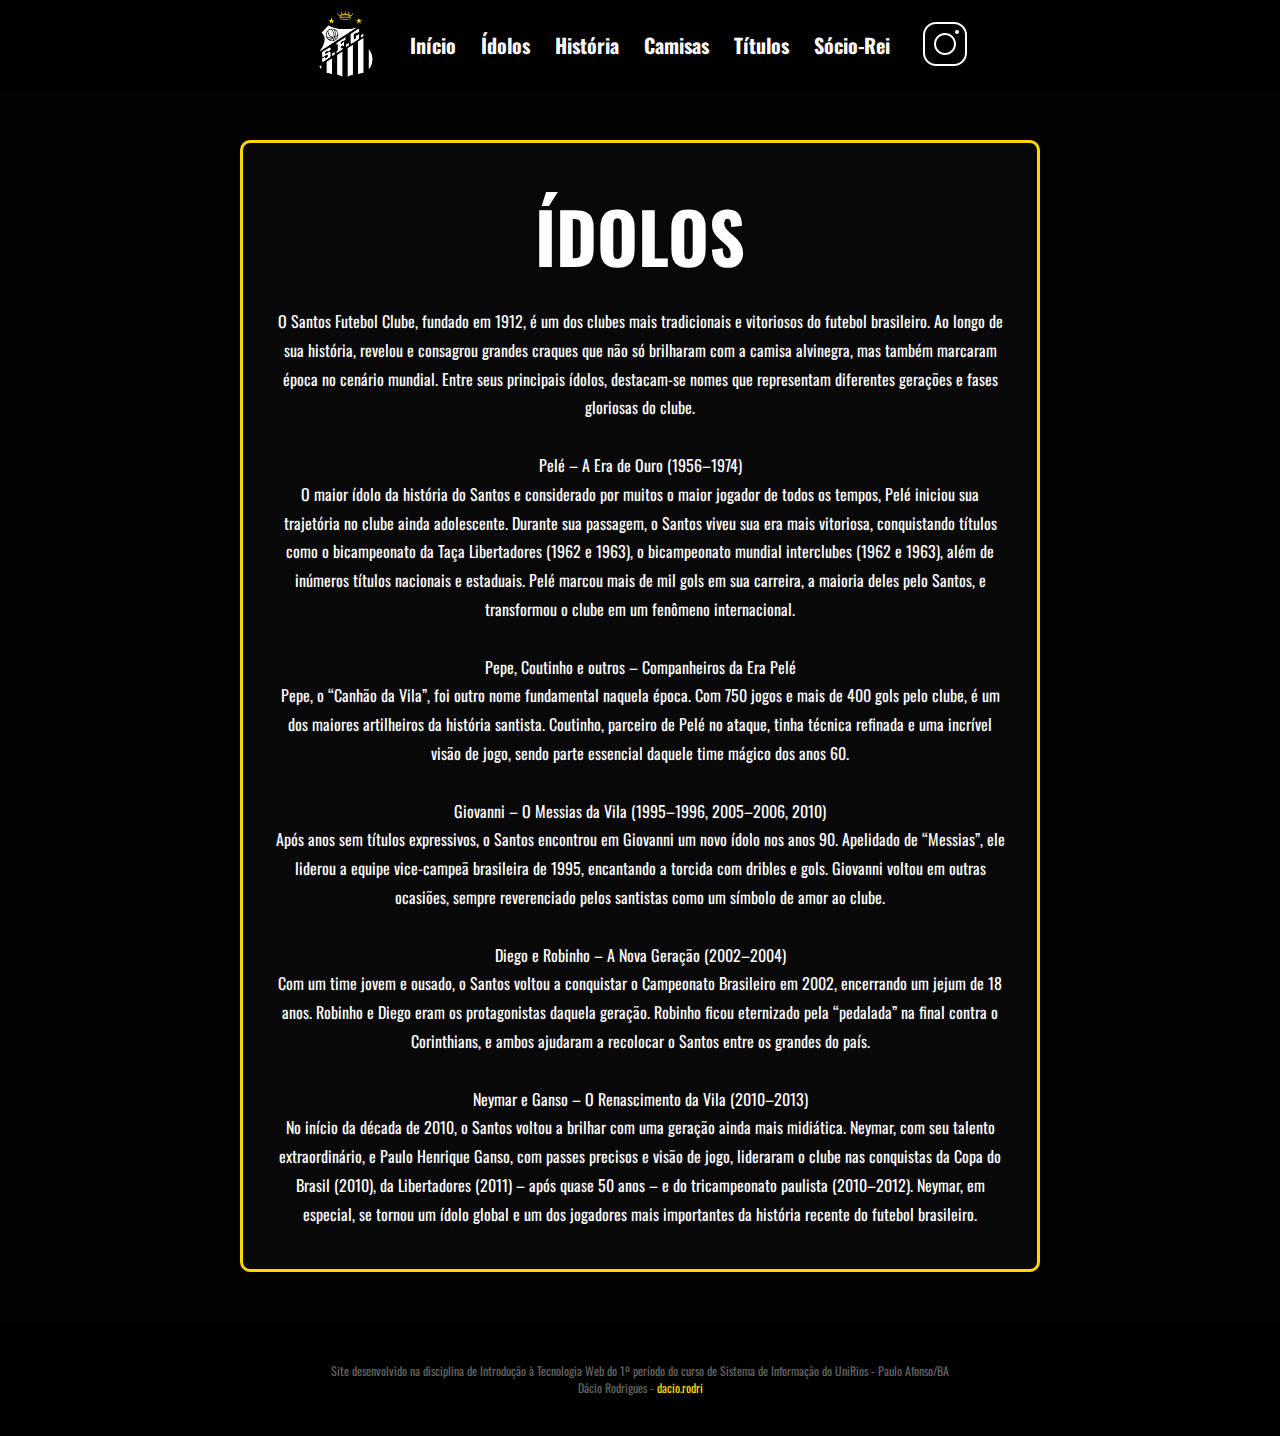
<file: pages/idolos.html>
<!DOCTYPE html>
<html lang="pt-br">
<head>
  <meta charset="UTF-8" />
  <meta name="viewport" content="width=device-width, initial-scale=1.0" />
  <title>Santos Futebol Clube</title>
  <link rel="stylesheet" href="../css/style.css">
  <script src="../js/script.js"></script>
</head>
<body>

<!-- Navbar -->
<header class="header">
  <nav class="navbar">
    <img src="../imagens/Santos_Logo.png" alt="logo santos" class="logo-navbar" />
    <ul class="menu">
      <li><a href="inicio.html">Início</a></li>
      <li><a href="#">Ídolos</a></li>
      <li><a href="historia.html">História</a></li>
      <li><a href="https://www.santosstore.com.br/" target="_blank">Camisas</a></li>
      <li><a href="titulos.html">Títulos</a></li>
      <li><a href="https://sociorei.com/" target="_blank">Sócio-Rei</a></li>
      </ul>
    <a href="https://www.instagram.com/santosfc/" target="_blank">
      <img src="../imagens/icons8-instagram-50.png" alt="logo instagram" class="instagram-logo" />
    </a>
  </nav>
</header>

<section class="fundacao">
  <div class="historia-text">
        <h2>ÍDOLOS</h2>
        <p>O Santos Futebol Clube, fundado em 1912, é um dos clubes mais tradicionais e vitoriosos do futebol brasileiro. Ao longo de sua história, revelou e consagrou grandes craques que não só brilharam com a camisa alvinegra, mas também marcaram época no cenário mundial. Entre seus principais ídolos, destacam-se nomes que representam diferentes gerações e fases gloriosas do clube. <br>

        <br> Pelé – A Era de Ouro (1956–1974) <br>
        O maior ídolo da história do Santos e considerado por muitos o maior jogador de todos os tempos, Pelé iniciou sua trajetória no clube ainda adolescente. Durante sua passagem, o Santos viveu sua era mais vitoriosa, conquistando títulos como o bicampeonato da Taça Libertadores (1962 e 1963), o bicampeonato mundial interclubes (1962 e 1963), além de inúmeros títulos nacionais e estaduais. Pelé marcou mais de mil gols em sua carreira, a maioria deles pelo Santos, e transformou o clube em um fenômeno internacional. <br>

        <br>Pepe, Coutinho e outros – Companheiros da Era Pelé <br>

        Pepe, o “Canhão da Vila”, foi outro nome fundamental naquela época. Com 750 jogos e mais de 400 gols pelo clube, é um dos maiores artilheiros da história santista. Coutinho, parceiro de Pelé no ataque, tinha técnica refinada e uma incrível visão de jogo, sendo parte essencial daquele time mágico dos anos 60. <br>

        <br> Giovanni – O Messias da Vila (1995–1996, 2005–2006, 2010) <br>

        Após anos sem títulos expressivos, o Santos encontrou em Giovanni um novo ídolo nos anos 90. Apelidado de “Messias”, ele liderou a equipe vice-campeã brasileira de 1995, encantando a torcida com dribles e gols. Giovanni voltou em outras ocasiões, sempre reverenciado pelos santistas como um símbolo de amor ao clube. <br>

        <br> Diego e Robinho – A Nova Geração (2002–2004) <br>
        Com um time jovem e ousado, o Santos voltou a conquistar o Campeonato Brasileiro em 2002, encerrando um jejum de 18 anos. Robinho e Diego eram os protagonistas daquela geração. Robinho ficou eternizado pela “pedalada” na final contra o Corinthians, e ambos ajudaram a recolocar o Santos entre os grandes do país. <br>

        <br> Neymar e Ganso – O Renascimento da Vila (2010–2013) <br>
        No início da década de 2010, o Santos voltou a brilhar com uma geração ainda mais midiática. Neymar, com seu talento extraordinário, e Paulo Henrique Ganso, com passes precisos e visão de jogo, lideraram o clube nas conquistas da Copa do Brasil (2010), da Libertadores (2011) – após quase 50 anos – e do tricampeonato paulista (2010–2012). Neymar, em especial, se tornou um ídolo global e um dos jogadores mais importantes da história recente do futebol brasileiro.</p>
  </div>
</section>

<!-- Rodapé -->
<footer id="rodape">
  <span>
    Site desenvolvido na disciplina de Introdução à Tecnologia Web do 1º período do curso de Sistema de Informação do UniRios - Paulo Afonso/BA<br />
    Dácio Rodrigues - <a href="https://www.instagram.com/dacio.rodri" target="_blank">dacio.rodri</a>
  </span>
</footer>

</body>
</html>
</file>
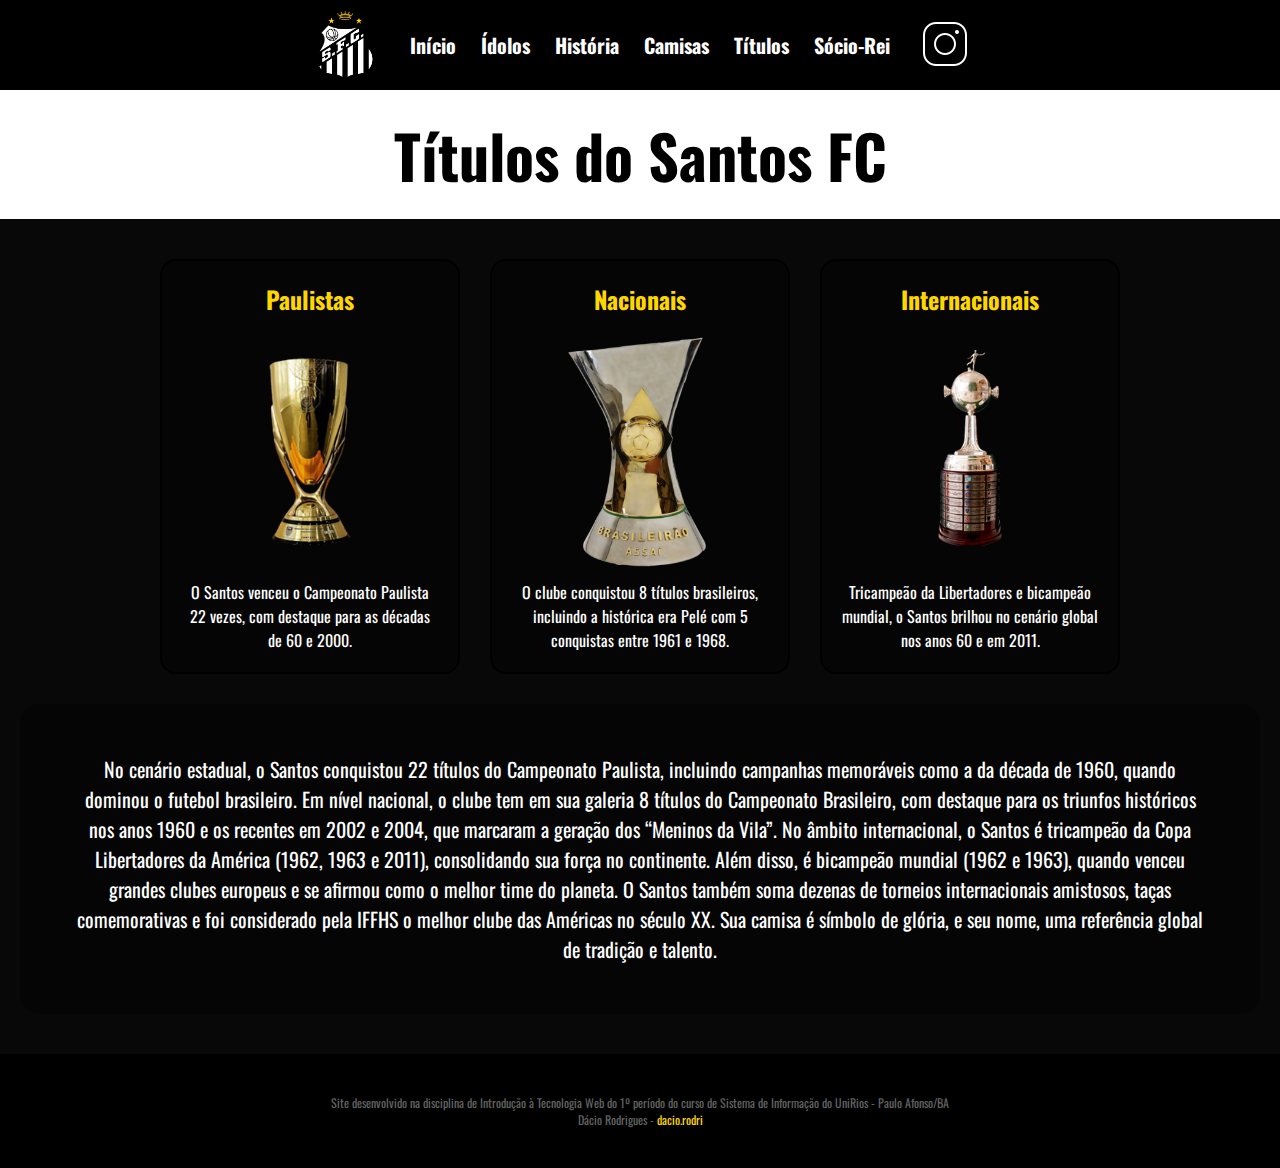
<file: pages/titulos.html>
<!DOCTYPE html>
<html lang="pt-br">
<head>
  <meta charset="UTF-8" />
  <meta name="viewport" content="width=device-width, initial-scale=1.0" />
  <title>Santos Futebol Clube</title>
  <link rel="stylesheet" href="../css/style.css">
  <script src="../js/script.js" defer></script>
</head>
<body>

  <!-- Navbar -->
  <header class="header">
    <nav class="navbar">
      <img src="../imagens/Santos_Logo.png" alt="logo santos" class="logo-navbar" />
      <ul class="menu">
        <li><a href="inicio.html">Início</a></li>
        <li><a href="idolos.html">Ídolos</a></li>
        <li><a href="historia.html">História</a></li>
        <li><a href="https://www.santosstore.com.br/" target="_blank">Camisas</a></li>
        <li><a href="#">Títulos</a></li>
        <li><a href="https://sociorei.com/" target="_blank">Sócio-Rei</a></li>
      </ul>
      <a href="https://www.instagram.com/santosfc/" target="_blank">
        <img src="../imagens/icons8-instagram-50.png" alt="logo instagram" class="instagram-logo" />
      </a>
    </nav>
  </header>

  <!-- Título da Seção -->
  <h2 class="titulo-principal">Títulos do Santos FC</h2>

  <!-- Cards de Títulos -->
  <section class="cards-container">

    <div class="card">
      <h3>Paulistas</h3>
      <img src="../imagens/taca-paulista.png" class="img-taca" alt="taça paulista">
      <p>O Santos venceu o Campeonato Paulista 22 vezes, com destaque para as décadas de 60 e 2000.</p>
    </div>

    <div class="card">
      <h3>Nacionais</h3>
      <img src="../imagens/TAÇA BRASILEIRAO.png" class="img-taca" alt="taça brasileirão">
      <p>O clube conquistou 8 títulos brasileiros, incluindo a histórica era Pelé com 5 conquistas entre 1961 e 1968.</p>
    </div>

    <div class="card">
      <h3>Internacionais</h3>
      <img src="../imagens/libertadores-galeria-de-titulos.png" class="img-taca" alt="taça libertadores">
      <p>Tricampeão da Libertadores e bicampeão mundial, o Santos brilhou no cenário global nos anos 60 e em 2011.</p>
    </div>

    <p class="p-titulo">
      No cenário estadual, o Santos conquistou 22 títulos do Campeonato Paulista, incluindo campanhas memoráveis como a da década de 1960, quando dominou o futebol brasileiro.
      Em nível nacional, o clube tem em sua galeria 8 títulos do Campeonato Brasileiro, com destaque para os triunfos históricos nos anos 1960 e os recentes em 2002 e 2004, que marcaram a geração dos “Meninos da Vila”.
      No âmbito internacional, o Santos é tricampeão da Copa Libertadores da América (1962, 1963 e 2011), consolidando sua força no continente. Além disso, é bicampeão mundial (1962 e 1963), quando venceu grandes clubes europeus e se afirmou como o melhor time do planeta.
      O Santos também soma dezenas de torneios internacionais amistosos, taças comemorativas e foi considerado pela IFFHS o melhor clube das Américas no século XX. Sua camisa é símbolo de glória, e seu nome, uma referência global de tradição e talento.
    </p>
  </section>

  <!-- Rodapé -->
  <footer id="rodape">
    <span>
      Site desenvolvido na disciplina de Introdução à Tecnologia Web do 1º período do curso de Sistema de Informação do UniRios - Paulo Afonso/BA<br />
      Dácio Rodrigues - <a href="https://www.instagram.com/dacio.rodri" target="_blank">dacio.rodri</a>
    </span>
  </footer>

</body>
</html>
</file>
<file: css/style.css>
@import url(https://fonts.googleapis.com/css2?family=Oswald:wght@200..700&display=swap);

:root {
    --main-color: #000000;
    --cinza: #323232;
    --cinza_claro: #4a4a4a;
    --cinza_claro2: #636363;
    --amarelo: #FFD700;
    font-size: 10px;
}
  

* {
    margin: 0;
    padding: 0;
    box-sizing: border-box;
    text-decoration: none;
    transition: 0.2s linear;
}
  
/* Layout geral */
html, body {
    height: 100%;
    font-family: 'Oswald', sans-serif;
    color: #fff;
}
  
/* Header e Navbar */
.header {
    background-color: black;
    width: 100%;
    z-index: 1000;
    position: sticky;
    top: 0;
}
  
.navbar {
    display: flex;
    align-items: center;
    justify-content: center;
    padding: 10px 20px;
    gap: 30px;
}
  
.logo-navbar {
    height: 70px;
}
  
.instagram-logo {
    height: 50px;
}
  
.menu {
    display: flex;
    list-style: none;
    gap: 25px;
}
  
.menu li a {
    color: white;
    font-weight: bold;
    font-size: 20px;
}
  
.menu li a:hover {
    color: var(--amarelo);
}
  
  /* SECTION VIDEO */
.video-section {
    position: relative;
    width: 100%;
    height: 100vh;
    overflow: hidden;
}
  
.background-video {
    width: 100%;
    height: 100%;
    object-fit: cover;
}
  
  /* CONTEUDO ABAIXO VIDEO */
.content {
    max-width: 900px;
    margin: 40px auto;
    padding: 40px 20px;
    border-radius: 12px;
    text-align: center;
    background-color: rgba(0, 0, 0, 0.795);
}
  
.content h3 {
    font-size: 7rem;
    color: var(--amarelo);
    margin-bottom: 20px;
    text-transform: uppercase;
}
  
  .content p {
    font-size: 2rem;
    color: white;
    line-height: 1.6;
}
  

.carrossel-container {
    padding: 50px 0;
}
  
.carrossel {
    max-width: 900px;
    margin: 0 auto;
    position: relative;
    overflow: hidden;
    border-radius: 12px;
    box-shadow: 0 10px 20px rgba(0, 0, 0, 0.5);
}
  
.slides {
    display: flex;
    transition: transform 0.5s ease-in-out;
}
  
.slide {
    min-width: 100%;
    position: relative;
}
  
.slide img {
    width: 100%;
    display: block;
    height: 500px;
    object-fit: cover;
}
  
.slide-caption {
    position: absolute;
    bottom: 0;
    left: 0;
    right: 0;
    background: rgba(0, 0, 0, 0.7);
    padding: 20px;
    text-align: center;
}
  
.slide-caption h3 {
    font-size: 3rem;
    color: var(--amarelo);
    margin-bottom: 10px;
    text-transform: uppercase;
}
  
.slide-caption p {
    font-size: 1.8rem;
    color: white;
}
  
.controls {
    position: absolute;
    top: 50%;
    width: 100%;
    display: flex;
    justify-content: space-between;
    transform: translateY(-50%);
    z-index: 10;
}
  
.controls button {
    background: rgba(0, 0, 0, 0.5);
    color: var(--amarelo);
    border: none;
    padding: 15px;
    cursor: pointer;
    font-size: 2.5rem;
    font-family: 'Oswald', sans-serif;
    font-weight: bold;
    transition: all 0.3s;
}
  
.controls button:hover {
    background: rgba(0, 0, 0, 0.8);
    color: #fff;
}
  
.indicadores {
    display: flex;
    justify-content: center;
    padding: 20px;
    gap: 10px;
}
  
.indicador {
    width: 10px;
    height: 10px;
    border-radius: 100%;
    background: var(--cinza_claro);
    cursor: pointer;
    transition: all 0.3s;
}
  
.indicador.ativo {
    background: var(--amarelo);
    transform: scale(1.2);
}

/* FUNDO HISTORIA */
.fundacao {
    display: flex;
    justify-content: center;
    align-items: center;
    padding: 50px 20px;
    background-size: cover;
    background-position: center;
    background-color: #020202;  
}

/* ESTILIZAÇÃO TEXTO HISTÓRIA */
.historia-text{
    max-width: 800px;
    background-color: #080808;
    border: 3.5px solid var(--amarelo);
    border-radius: 10px;
    padding: 40px 30px;
    color: #fff;
    text-align: center;
}

.historia-text h2{
    text-align: center;
    font-size: 70px;
    color: #fff;
    margin-bottom: 20px;
}

.historia-text p{
    font-size: 1.6rem;
    line-height: 1.8;
    color: #fff;
}

.img-logo{
    max-height: 20rem;
    padding: 20px;
}

.cards-container{
    display: flex;
    justify-content: center;
    gap: 30px;
    padding: 40px 20px;
    flex-wrap: wrap;
  }

.titulo-principal{
    text-align: center;
    font-size: 60px;
    color: var(--main-color);
    margin-top: 20px;
    margin-bottom: 20px;
}


/* CARD TITULOS */

.cards-container{
    background-color: #080808;
}

.card{
    background-color: #050505;
    border: 2px solid #000000;
    border-radius: 16px;
    padding: 20px;
    width: 300px;
    box-sizing: border-box;
    text-align: center;
}
  
.card img{
    max-height: 250px;
}
.card h3{
    font-size: 24px;
    color: #FFD700;
    margin-bottom: 10px;
}
  
.card p{
    font-size: 16px;
    line-height: 1.5;
}

.p-titulo{
    font-size: 2rem;
    color: #fff;
    text-align: center;
    background-color: #050505;
    border-radius: 20px;
    padding: 50px;

}

.img-logo, .img-taca {
  max-height: 20rem;
  padding: 10px;
  cursor: pointer;
  transition: transform 0.3s ease;
}

.img-logo:hover {
  transform: scale(1.05);
}

.img-taca:hover {
  transform: scale(1.05);
}


/* Rodapé */
#rodape {
    background-color: var(--main-color);
    color: var(--cinza_claro2);
    text-align: center;
    padding: 40px 30px;;
    font-size: 12px;
}
  
#rodape a {
    text-decoration: none;
    color: var(--amarelo);
}
  
#rodape a:hover {
    text-decoration: underline;
    color: #fff;
}
</file>
